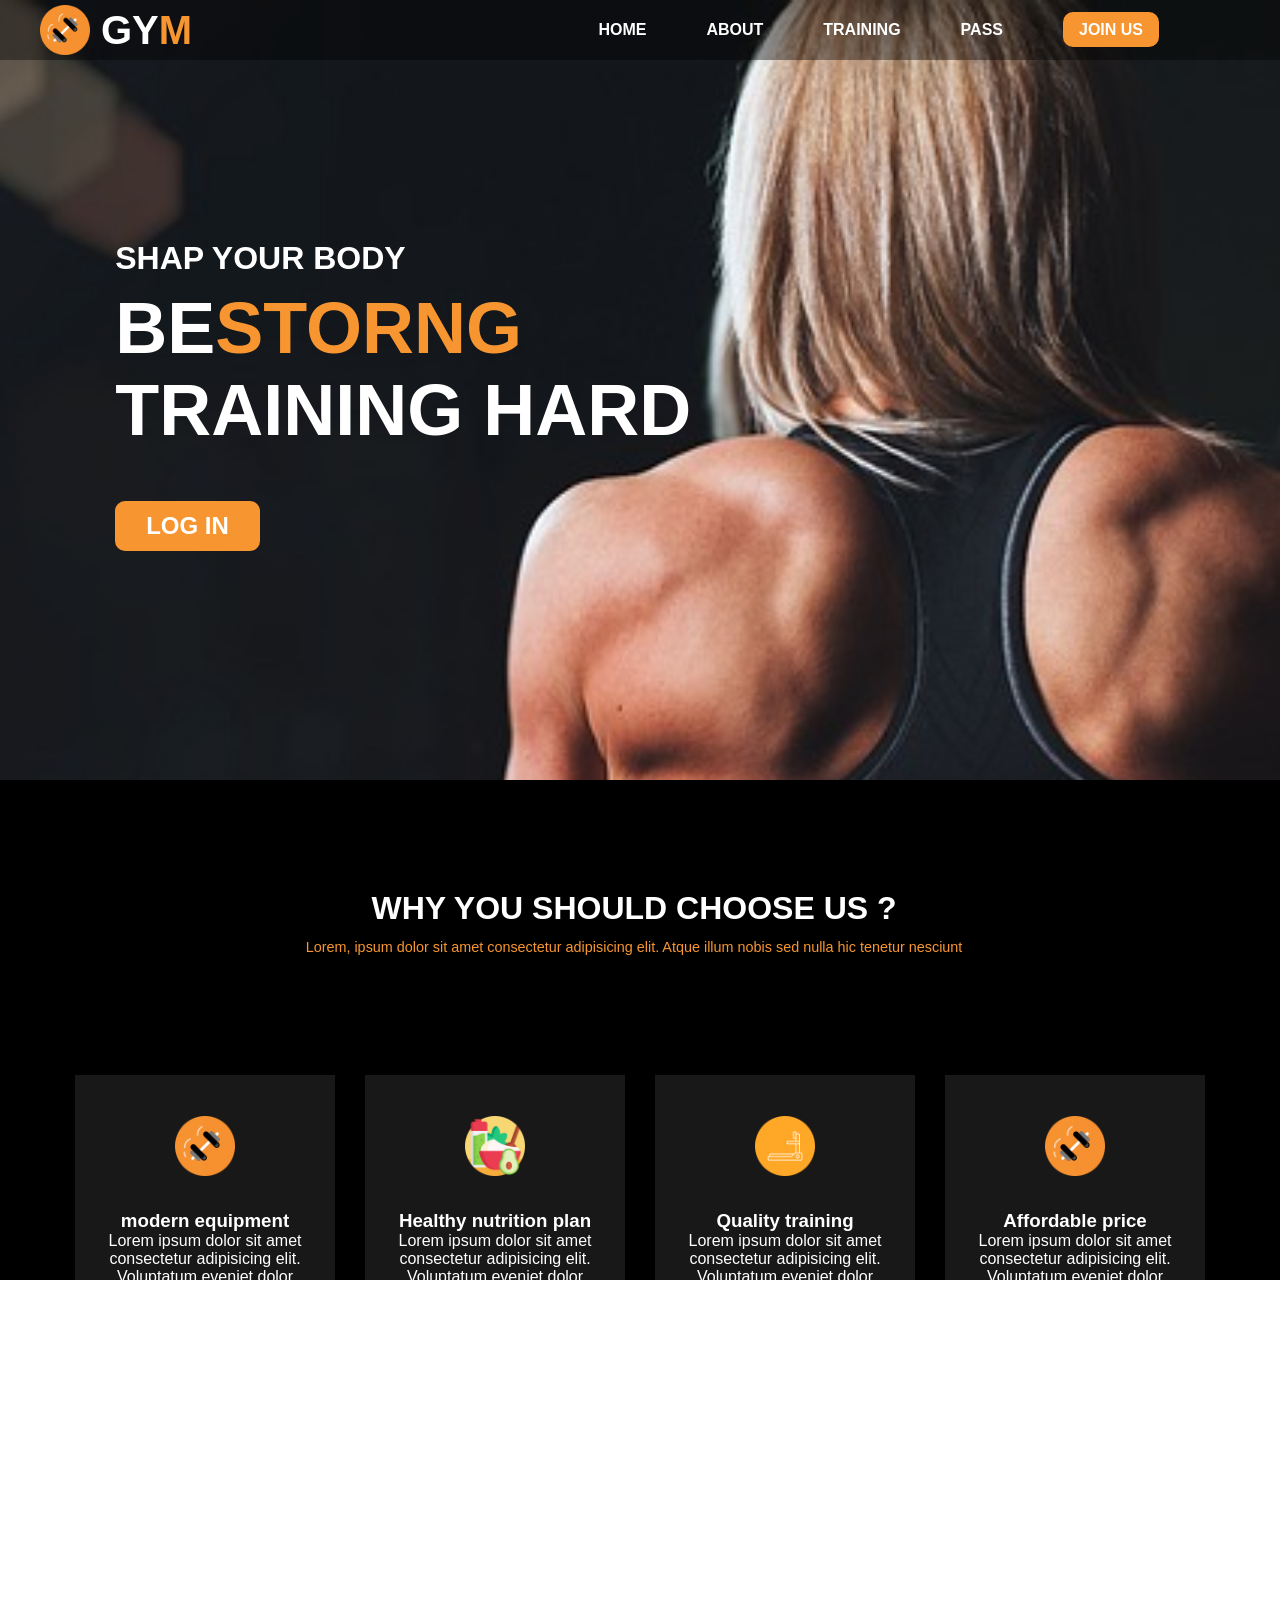
<file: Gym webpage/Gym webpage/index.html>
<!DOCTYPE html>
<html lang="en">
<head>
    <meta charset="UTF-8">
    <meta name="viewport" content="width=device-width, initial-scale=1.0">
    <title>Gym webpage</title>
    <link rel="stylesheet" href="css/style.css">
    <link rel="stylesheet" href="https://cdnjs.cloudflare.com/ajax/libs/font-awesome/6.5.2/css/all.min.css" integrity="sha512-SnH5WK+bZxgPHs44uWIX+LLJAJ9/2PkPKZ5QiAj6Ta86w+fsb2TkcmfRyVX3pBnMFcV7oQPJkl9QevSCWr3W6A==" crossorigin="anonymous" referrerpolicy="no-referrer" />
</head>
<body>
    <header>
        <nav>
            <div class="logo">
                <img src="css/image/logo.png" alt="">
                <h1>&nbsp;GY<span>M</span></h1>
            </div>
            <div class="nav-Items">
                <i class="fa-solid fa-bars" id="menu-icon" onclick="showmenu()"></i>
                
                <ul class="nav-list" onclick="hidemenu">
                    <li><a href="">HOME</a></li>
                    <li><a href="About.html">ABOUT</a></li>
                    <li><a href="training.html">TRAINING</a></li>
                    <li><a href="pass.html">PASS</a></li>
                    <li><a href="registration.html" class="Join-btn">JOIN US</a></li>
                </ul>
                </div>
            </div>
        </nav>
    </header>
    
   <!-- ....... hero section..... -->
<div class="hero">
    <div class="container">
        <div class="content_wrapper">
            <h3>SHAP YOUR BODY</h3>
            <h1>BE<span style="color: #f79631;">STORNG</span><br>TRAINING HARD</h1>

            <button class="Join-btn"><a href="login.html">LOG IN</a></button>
        </div>
    </div>
</div>

  <!-- ....... choose us section..... -->
  <div class="choose-us">
    <div class="container">
        <div class="heading">
            <h1>WHY YOU SHOULD CHOOSE US ?</h1>
            <p>Lorem, ipsum dolor sit amet consectetur adipisicing elit. Atque illum nobis sed nulla hic tenetur nesciunt </p>
        </div>
    </div>

     <div class="row">
        <div class="col">
            <img src="css/image/logo.png" alt="">
            <h3>modern equipment</h3>
            <p>Lorem ipsum dolor sit amet consectetur adipisicing elit. Voluptatum eveniet dolor quisquam voluptatem impedit </p>
        </div>

        <div class="col">
            <img src="css/image/healthy-food_1205049.png" alt="">
            <h3>Healthy nutrition plan</h3>
            <p>Lorem ipsum dolor sit amet consectetur adipisicing elit. Voluptatum eveniet dolor quisquam voluptatem impedit </p>
        </div>

        <div class="col">
            <img src="css/image/treadmill_10417415.png" alt="">
            <h3>Quality training</h3>
            <p>Lorem ipsum dolor sit amet consectetur adipisicing elit. Voluptatum eveniet dolor quisquam voluptatem impedit </p>
        </div>

        <div class="col">
            <img src="css/image/logo.png" alt="">
            <h3>Affordable price</h3>
            <p>Lorem ipsum dolor sit amet consectetur adipisicing elit. Voluptatum eveniet dolor quisquam voluptatem impedit </p>
        </div>
     </div>
  </div>
 <!-- ....... choose us section..... -->

 <div class="offer">
    <div class="container">
        <h1>A BIG OFFER FOR THIS TIME SUMMER</h1>
        <p>WHERE HEALTH, BEAUTY AND FITNESS MEET</p>
        <button  class="Join-btn">APPOINMENT</button>
    </div>
 </div>

 <!-- ....... services section..... -->

 <div class="services  choose-us">
    <div class="container">
        <div class="heading">
            <h1>WHAT WE CAN OFFER YOU ?<h1>
                <p>Lorem ipsum dolor sit amet consectetur</p>
        </div>
        <div class="row services-row">
            <div class="services-col">
                <img src="css/image/man-8545861_640.jpg" alt="">
                <h3>Dedicated Fitness</h3>
                <p>Lorem ipsum dolor sit amet consectetur adipisicing elit. Labore doloremque neque soluta repudiandae nemo magni quaerat? </p>
                <a href="">Read More</a>
            </div>
            <div class="services-col">
                <img src="css/image/body.jpg" alt="">
                <h3>Weight Lifting</h3>
                <p>Lorem ipsum dolor sit amet consectetur adipisicing elit. Labore doloremque neque soluta repudiandae nemo magni quaerat? </p>
                <a href="">Read More</a>
            </div>
            <div class="services-col">
                <img src="css/image/hero.jpg" alt="">
                <h3>Advanced Body Building</h3>
                <p>Lorem ipsum dolor sit amet consectetur adipisicing elit. Labore doloremque neque soluta repudiandae nemo magni quaerat? </p>
               <a href="">Read More</a>
            </div>
        </div>
    </div>
 </div>
 <!-- ....... contact info section..... -->
 <div class="contact-info">
    <div class="container">
        <div class="contact-row">
            <div class="contact-col">
                <i class="fa-solid fa-location-dot"></i>
                <p>delta two , greater noida</p>
            </div>
            <div class="contact-col">
                <i class="fa-solid fa-mobile-screen"></i>
                <p> +91 7060473249</p>
            </div>
            <div class="contact-col">
                <i class="fa-solid fa-envelope"></i>
                <p>24550cn175@glbctm.ac.in</p>
            </div>
        </div>
    </div>
 </div>

  <!-- ....... footer section..... -->

  <div class="footer">
    <div class="container">
        <div class="row">
            <div class="footer-links">
                <div>About</div>
                <ul>
                    <li><a href="">Lorem ipsum dolor sit amet consectetur adipisicing elit. Facilis magnam sit praesentium ad veniam eveniet ut vero, rerum optio culpa hic reiciendis </a></li>
                    <div class="social-links">
                        <a href=""><i class="fa-brands fa-instagram"></i></a>
                        <a href=""><i class="fa-brands fa-facebook"></i></a>
                        <a href=""><i class="fa-brands fa-linkedin"></i></a>
                        <a href=""><i class="fa-brands fa-twitter"></i></a>

                    </div>
                </ul>
            </div>
            <div class="footer-links">
                <div>USEFULL LINKS</div>
                <ul>
                   <li><a href="">Blog</a></li>
                   <li><a href="">Pricing</a></li>
                   <li><a href="">Services</a></li>
                   <li><a href="">Contact</a></li>

                   
                </ul>
            </div>
            <div class="footer-links">
                <div>OPEN HOURS</div>
                <ul>
                   <li><a href="">mon - tue 8AM-6PM</a></li>
                   <li><a href="">Wed - Fri 9AM-8PM</a></li>
                   <li><a href="">Saturday - 9AM-^PM</a></li>
                   <li><a href="">Sunday  - 11AM-8PM</a></li>
                </ul>
            </div>
        </div>
    </div>
    <hr>
        <div class="copyright">
            <p>copyright @ All Right Reserved | Made By lavish pratap singh </p>
        </div>
  </div>



    <script src="script.js"></script>
</body>
</html>
</file>
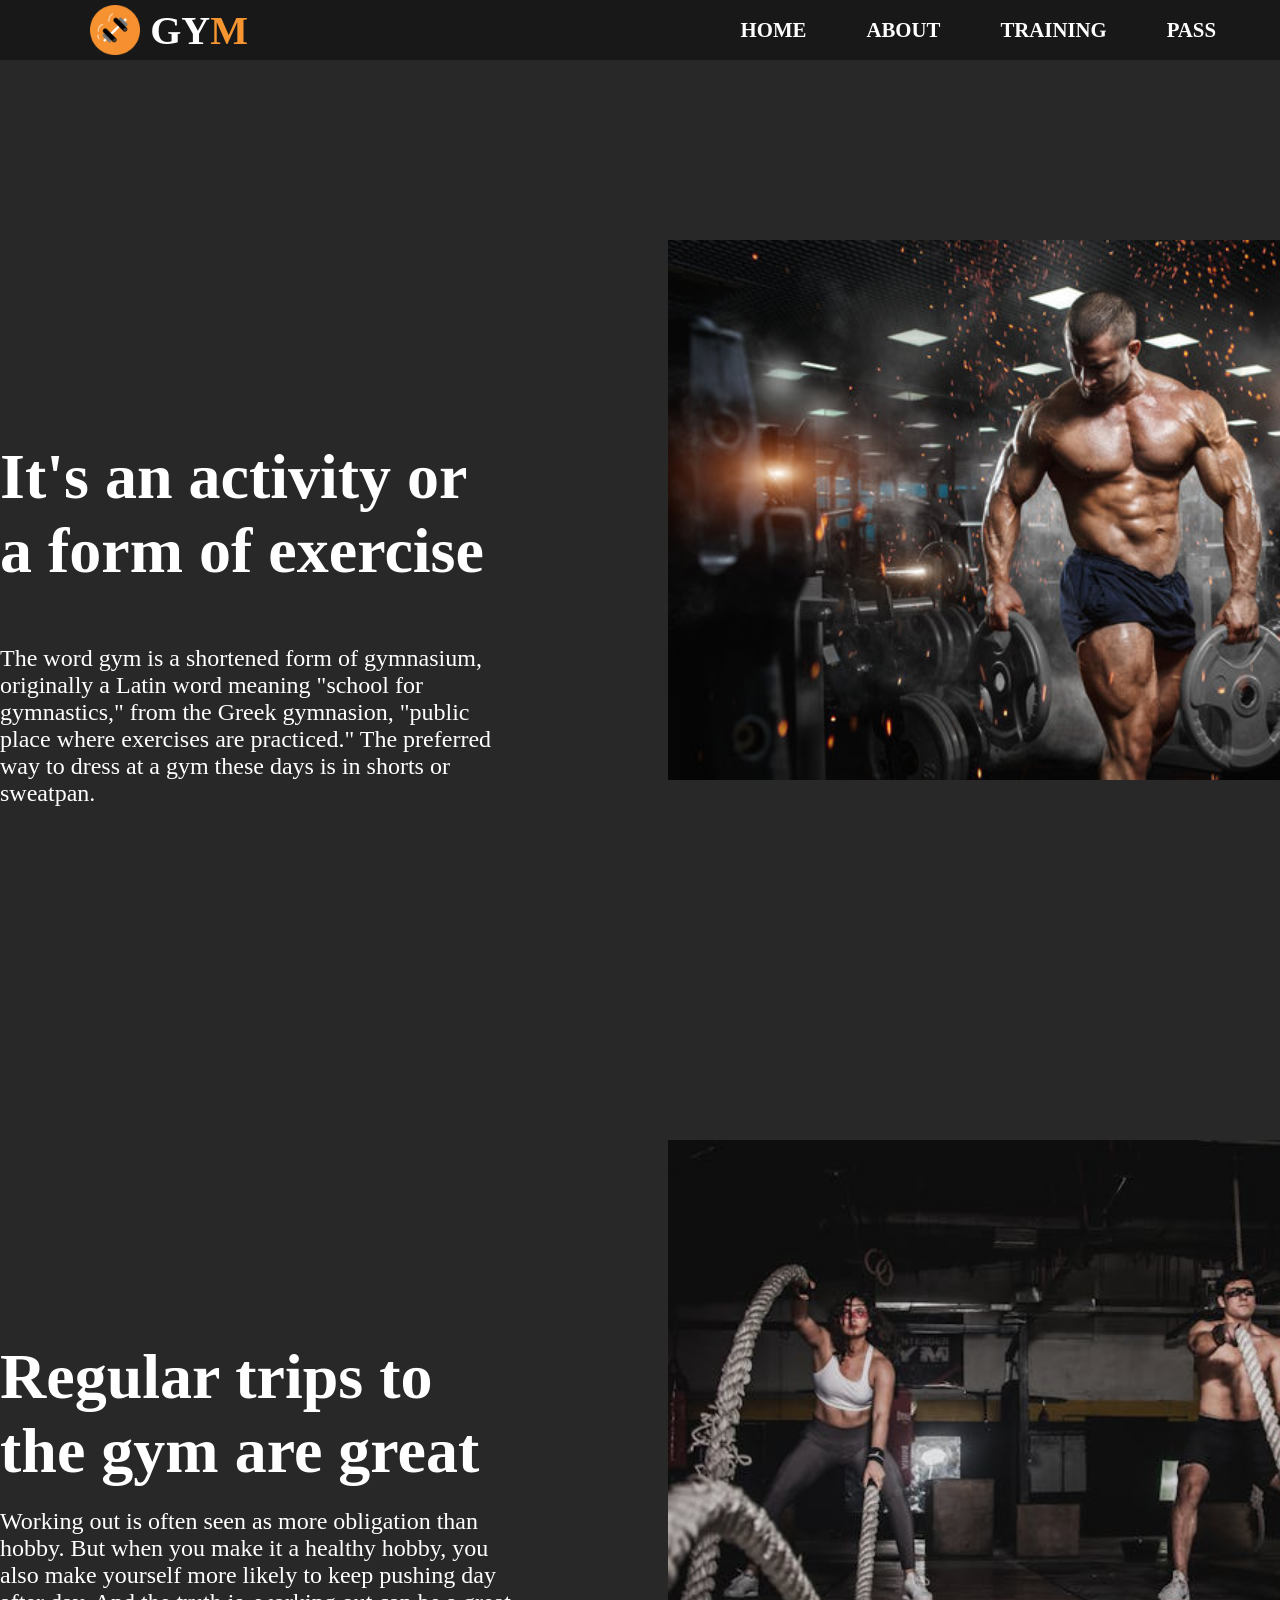
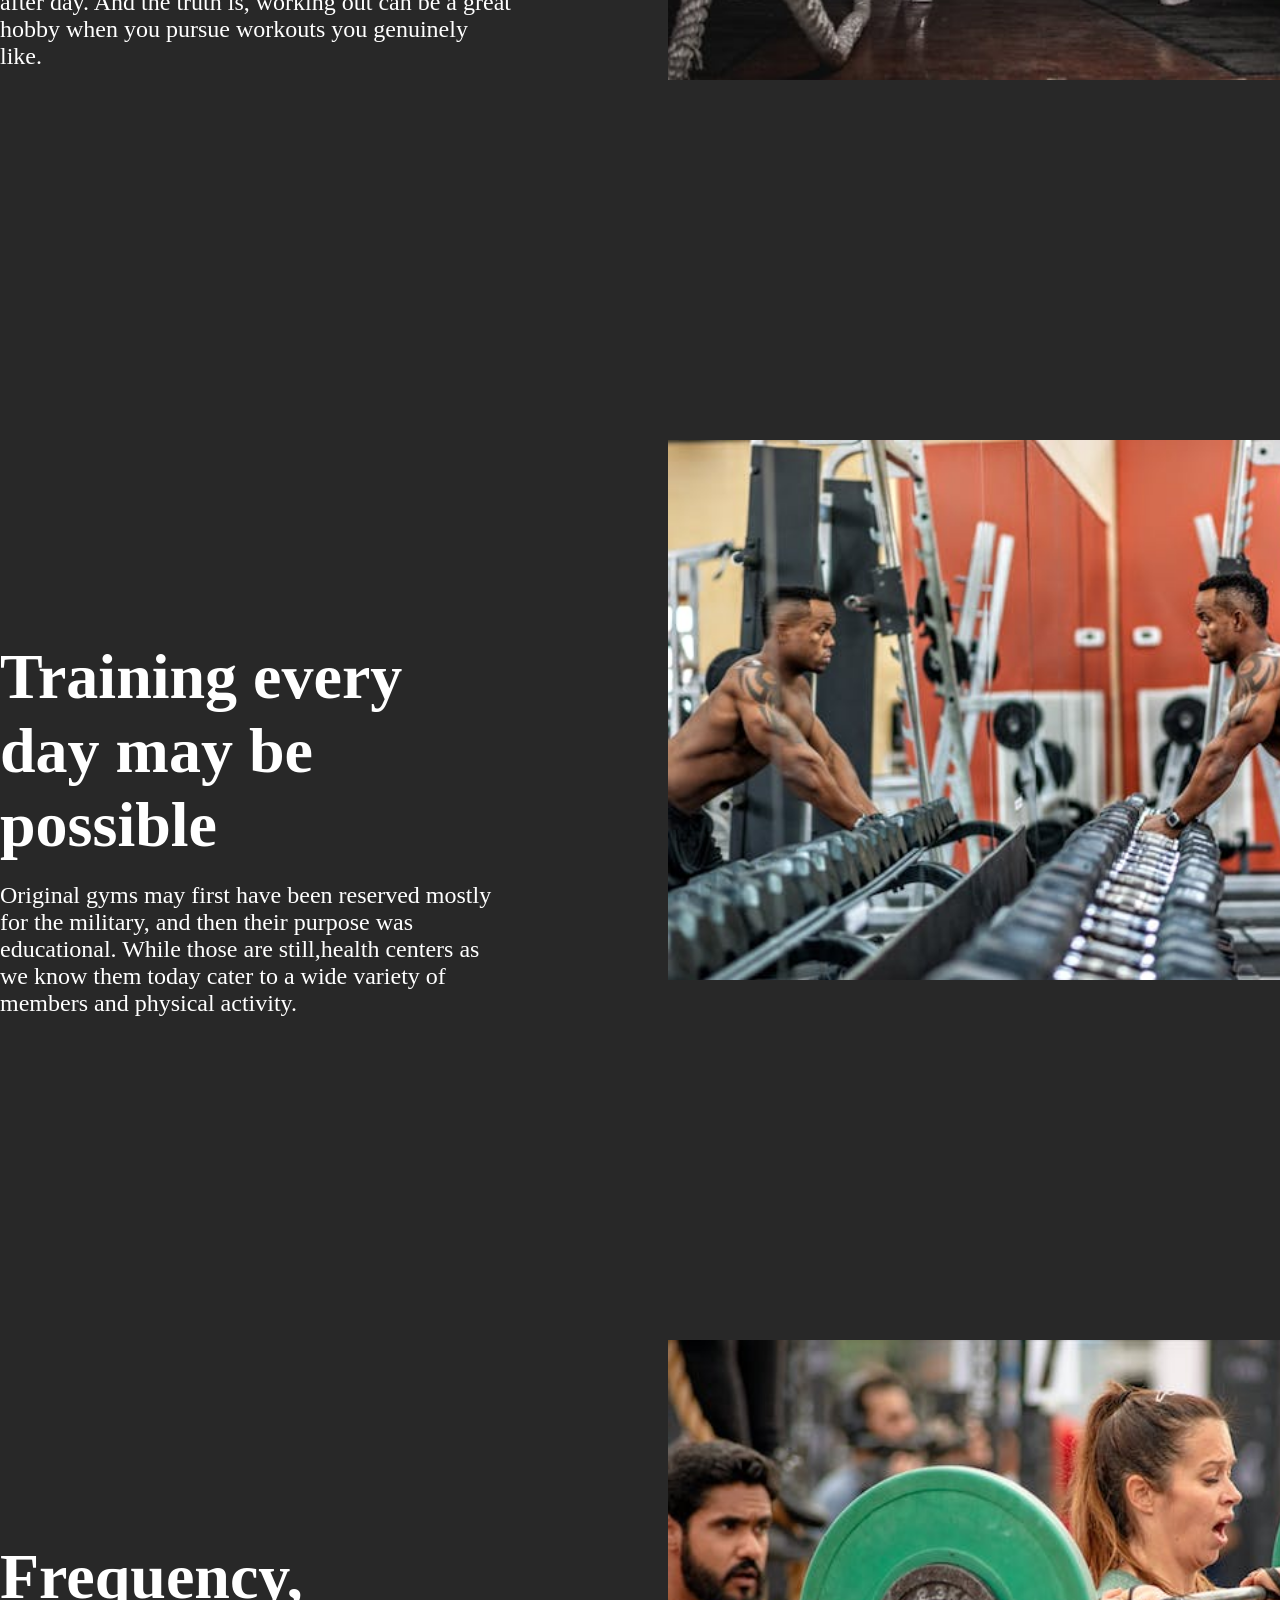
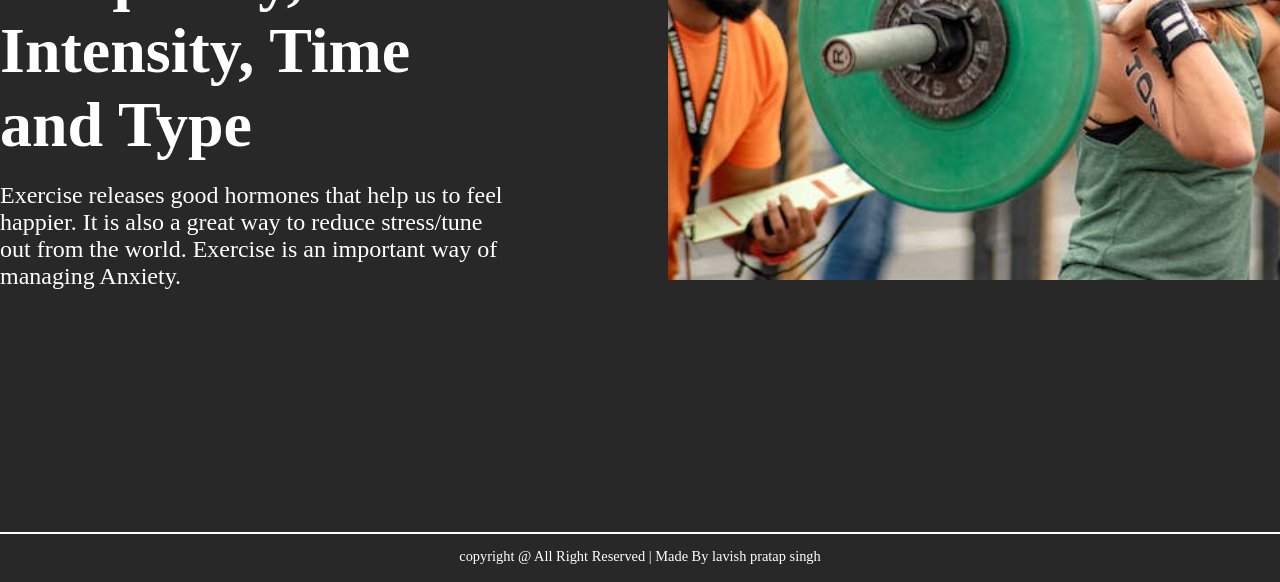
<file: Gym webpage/Gym webpage/About.html>
<!DOCTYPE html>
<html lang="en">
<head>
    <meta charset="UTF-8">
    <meta name="viewport" content="width=device-width, initial-scale=1.0">
    <title>About</title>
    <link rel="stylesheet" href="css/about.css">
    <link rel="stylesheet" href="https://cdnjs.cloudflare.com/ajax/libs/font-awesome/6.5.2/css/all.min.css" integrity="sha512-SnH5WK+bZxgPHs44uWIX+LLJAJ9/2PkPKZ5QiAj6Ta86w+fsb2TkcmfRyVX3pBnMFcV7oQPJkl9QevSCWr3W6A==" crossorigin="anonymous" referrerpolicy="no-referrer" />

    
</head>
    <body>
        <header>
            <nav>
                <div class="logo">
                    <img src="css/aboutpic/logo.png" alt="">
                    <h1>&nbsp;GY<span>M</span></h1>
                </div>
                <div class="nav-Items">
                    <i class="fa-solid fa-bars" id="menu-icon" onclick="showmenu()"></i>
                    
                    <ul class="nav-list" onclick="hidemenu">
                        <li><a href="index.html">HOME</a></li>
                        <li><a href="">ABOUT</a></li>
                        <li><a href="training.html">TRAINING</a></li>
                        <li><a href="pass.html">PASS</a></li>
                    </ul>
                    </div>
                </div>
            </nav>
        </header>  
        <div class="container">
            <div class="about-detail">
                <div class="heading">
                    <h1>It's an activity or a form of exercise</h1>
                    <br>
                    <p>The word gym is a shortened form of gymnasium, originally a Latin word meaning "school for gymnastics," from the Greek gymnasion, "public place where exercises are practiced." The preferred way to dress at a gym these days is in shorts or sweatpan.</p>
                </div>
                <div class="heading-img" style="background-image: url(css/aboutpic/about1.jpg);"></div>
            </div>
            <div class="about-detail">
                <div class="heading" id="about-heading2">
                    <h1>Regular trips to the gym are great</h1>
                    <p>Working out is often seen as more obligation than hobby. But when you make it a healthy hobby, you also make yourself more likely to keep pushing day after day. And the truth is, working out can be a great hobby when you pursue workouts you genuinely like.</p>
                </div>
                <div class="heading-img" id="about-img2" style="background-image: url(css/aboutpic/about\ 2.jpeg);"></div>
              
            </div>
            <div class="about-detail">
                <div class="heading">
                    <h1>Training every day may be possible</h1>
                    <p>Original gyms may first have been reserved mostly for the military, and then their purpose was educational. While those are still,health centers as we know them today cater to a wide variety of members and physical activity.</p>
                </div>
                <div class="heading-img" id="about-img3" style="background-image: url(css/aboutpic/about\ 3.jpeg);"></div>   
            </div>
            <div class="about-detail">
                <div class="heading" id="about-heading4">
                    <h1>Frequency, Intensity, Time and Type</h1>
                    <p>Exercise releases good hormones that help us to feel happier. It is also a great way to reduce stress/tune out from the world. Exercise is an important way of managing Anxiety.</p>
                </div> 
                <div class="heading-img" id="about-img4" style="background-image: url(css/aboutpic/about\ 4.jpeg);"></div>
            </div>
        </div>
        <br><br><br><br>
        <hr>
        <div class="copyright">
            <p>copyright @ All Right Reserved | Made By lavish pratap singh</p>
        </div>
    <script src="script.js"></script>
    </body>
</html>
</file>
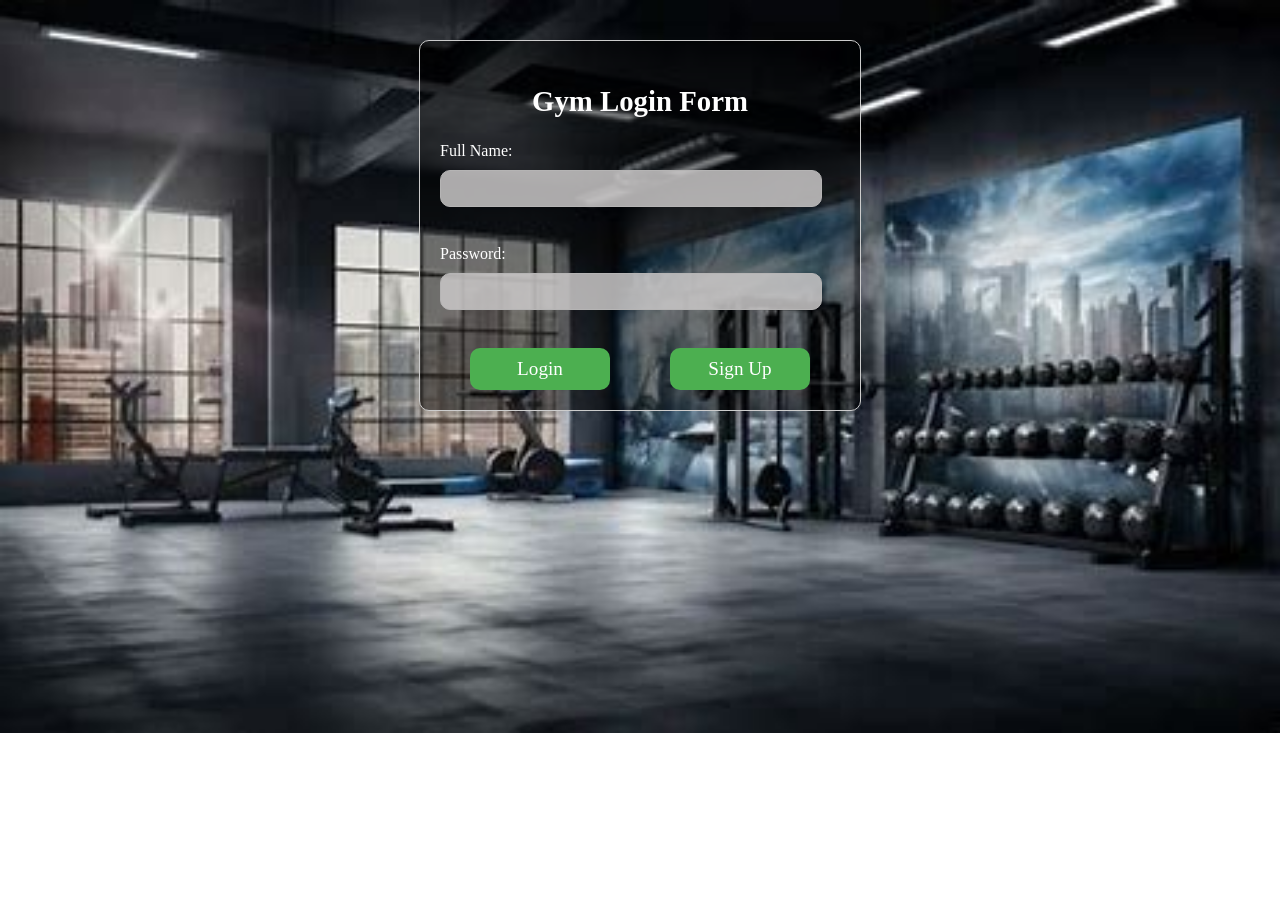
<file: Gym webpage/Gym webpage/login.html>
<!DOCTYPE html>
<html lang="en">
<head>
    <meta charset="UTF-8">
    <meta name="viewport" content="width=device-width, initial-scale=1.0">
    <title>Login Form</title>
    <link rel="stylesheet" href="css/registration.css">
    <script src="https://code.jquery.com/jquery-3.7.1.slim.min.js" integrity="sha256-kmHvs0B+OpCW5GVHUNjv9rOmY0IvSIRcf7zGUDTDQM8=" crossorigin="anonymous"></script>
    <script type="text/javascript">
      $(document).ready(function(){
        $('#btnLoggedUser').click(function(){
          debugger;
          var name = $('#logName').val();
          var password = $('#logPassword').val();    
          if(name=='' || password =='')
          {
            alert('Please enter username and password !');
            return false;
          }
          else{
           var loggedUser = JSON.parse(localStorage.getItem(name));
           if(loggedUser==null)
           {
            alert('Please enter valid user!');
            return false;
           }
           else{
            var userPass =loggedUser[0].userPass;
            if(password==userPass)
            {
              alert('Log in Successfully!');
              window.location.replace('index.html');
            }
            else{
              alert('Please enter valid password!');
              return false;
            }
           }
          }
        })
      })
    
    </script>
</head>
<body>
    <form class="registration-form">
        <h2>Gym Login Form</h2>
        <label for="name">Full Name:</label>
        <input type="text" id="logName" name="name"><br><br>
        <label for="password">Password:</label>
        <input type="password" id="logPassword" name="password"><br><br>
        
        <div class="btn">
          <div class="login" id="btnLoggedUser"  value="login">Login</div>
          <div class="submit"><a href="registration.html">Sign Up</a></div>
        </div>
      </form>
</body>
</html>
</file>
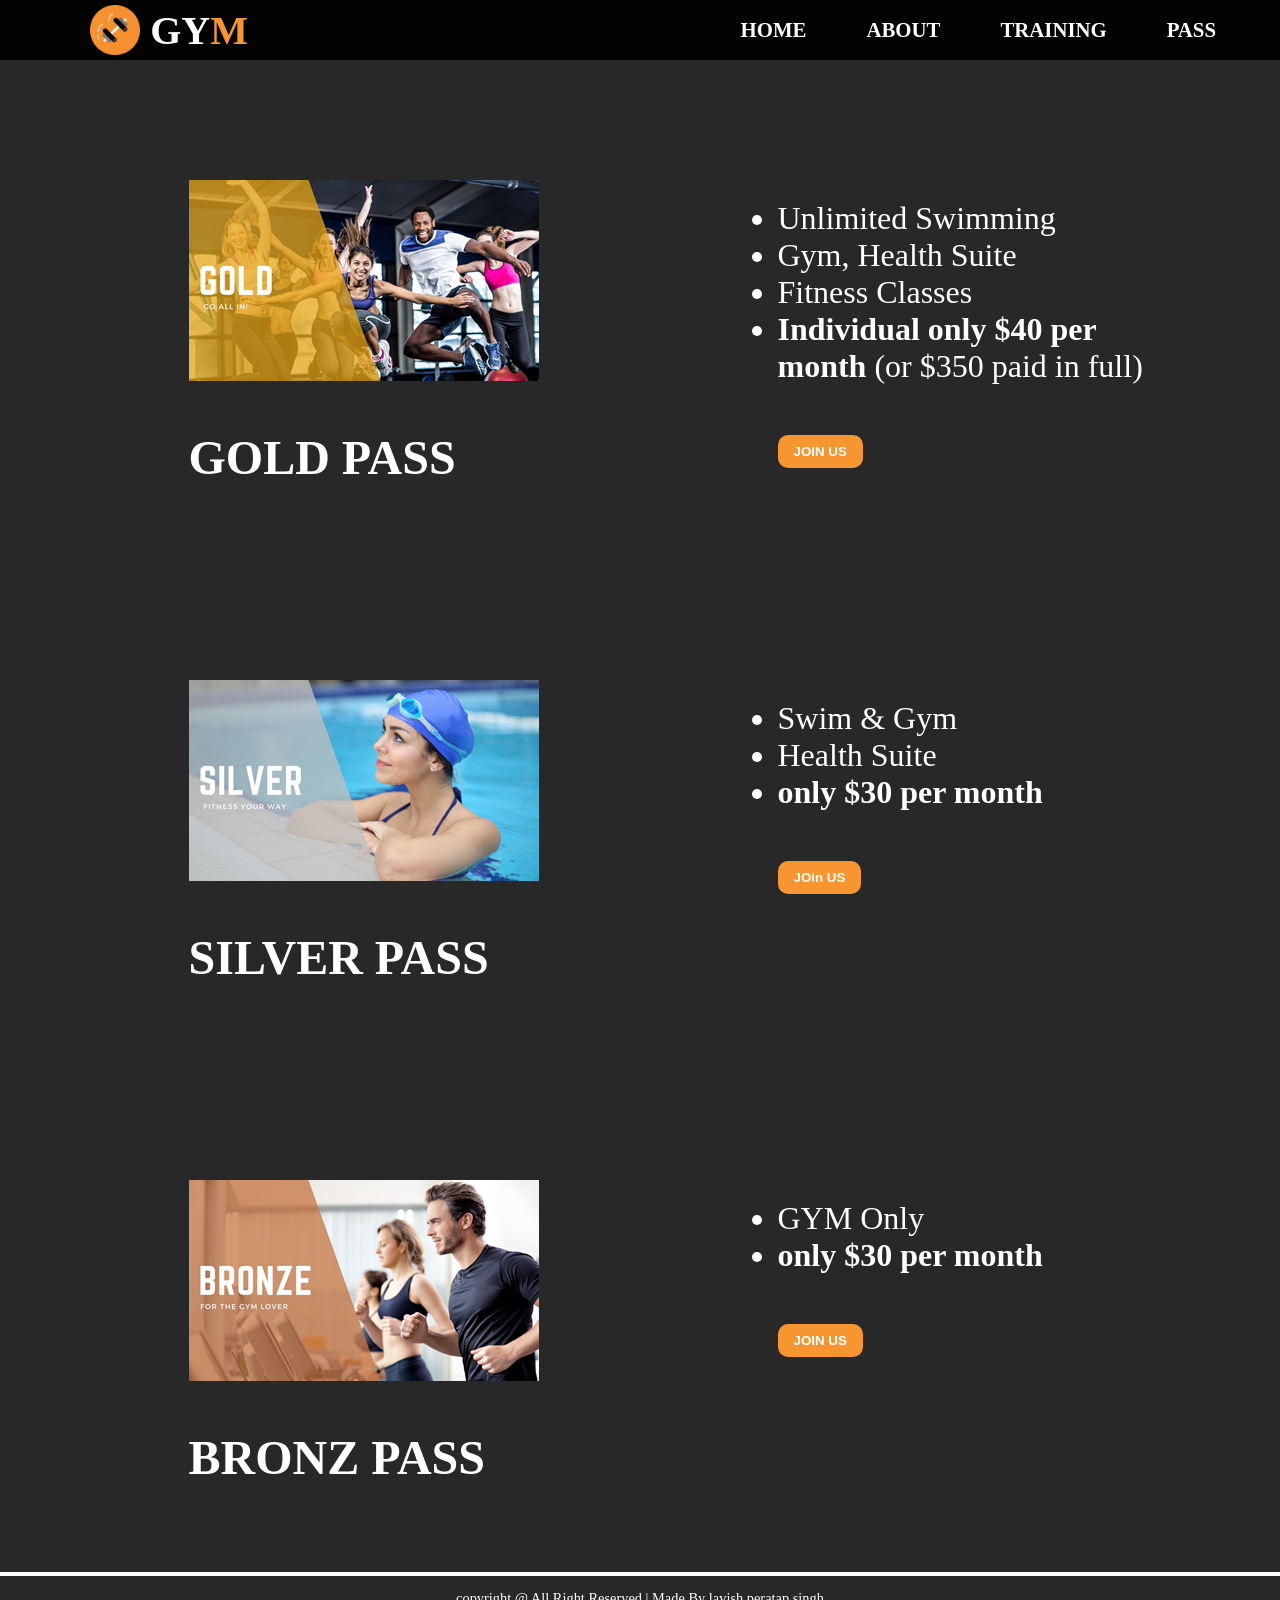
<file: Gym webpage/Gym webpage/pass.html>
<!DOCTYPE html>
<html lang="en">
<head>
    <meta charset="UTF-8">
    <meta name="viewport" content="width=device-width, initial-scale=1.0">
    <title>PASS</title>
    <link rel="stylesheet" href="css/pass.css">
    <link rel="stylesheet" href="https://cdnjs.cloudflare.com/ajax/libs/font-awesome/6.5.2/css/all.min.css" integrity="sha512-SnH5WK+bZxgPHs44uWIX+LLJAJ9/2PkPKZ5QiAj6Ta86w+fsb2TkcmfRyVX3pBnMFcV7oQPJkl9QevSCWr3W6A==" crossorigin="anonymous" referrerpolicy="no-referrer" />

</head>
    <body>
        <header>
            <nav>
                <div class="logo">
                    <img src="css/aboutpic/logo.png" alt="">
                    <h1>&nbsp;GY<span>M</span></h1>
                </div>
                <div class="nav-Items">
                    <i class="fa-solid fa-bars" id="menu-icon" onclick="showmenu()"></i>
                    
                    <ul class="nav-list" onclick="hidemenu">
                        <li><a href="index.html">HOME</a></li>
                        <li><a href="About.html">ABOUT</a></li>
                        <li><a href="training.html">TRAINING</a></li>
                        <li><a href="">PASS</a></li>
                    </ul>
                    </div>
                </div>
            </nav>
        </header>  
        <div class="container">
            <div class="about-detail">
                <div class="heading">
                    <div class="membership-img"  style="background-image: url(css/pass-img/gold\ member.png);"></div>
                    <h1>GOLD PASS</h1>
                </div>
                <div class="heading-text">
                    <ul>
                        <li>Unlimited Swimming</li>
                        <li>Gym, Health Suite</li>
                        <li>Fitness Classes</li>
                        <li><b>Individual only $40 per month</b> (or $350 paid in full)</li>
                        <button class="Join-btn">JOIN US</button>
                    </ul>
                </div>
            </div>
            <div class="about-detail">
                <div class="heading" id="about-heading2">
                    <div class="membership-img" style=" background-image: url(css/pass-img/silver\ member.png);"></div>
                    <h1>SILVER PASS</h1>
                </div>
                
                <div class="heading-text">
                    <ul>
                        <li>Swim & Gym</li>
                        <li>Health Suite</li>
                        <li><b>only $30 per month</b></li>
                        <button class="Join-btn">JOin US</button>
                    </ul>
                </div>
            </div>
            <div class="about-detail">
                <div class="heading" id="about-heading2">
                    <div class="membership-img" style=" background-image: url(css/pass-img/bronz\ member.png);"></div>
                    <h1>BRONZ PASS</h1>
                </div>
                
                <div class="heading-text">
                    <ul>                     
                        <li>GYM Only</li>
                        <li><b>only $30 per month</b></li>
                        <button class="Join-btn">JOIN US</button>
                    </ul>
                </div>   
            </div>
        </div>
        <br><br><br><br>
        <hr>
        <div class="copyright">
            <p>copyright @ All Right Reserved | Made By lavish peratap singh</p>
        </div>
    <script src="script.js"></script>
    </body>
</html>
</file>
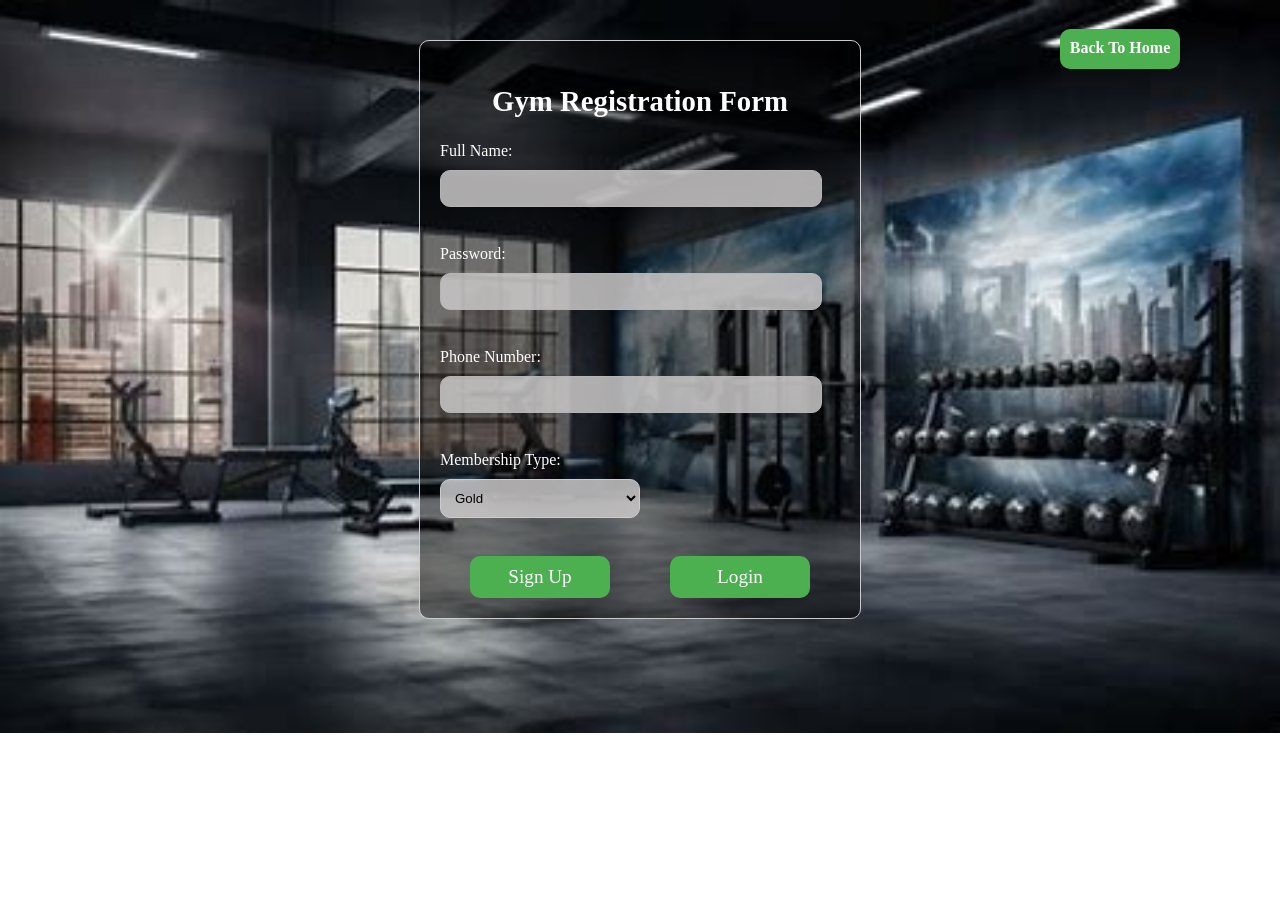
<file: Gym webpage/Gym webpage/registration.html>
<!DOCTYPE html>
<html lang="en">
<head>
    <meta charset="UTF-8">
    <meta name="viewport" content="width=device-width, initial-scale=1.0">
    <title>Registration Form</title>
    <link rel="stylesheet" href="css/registration.css">
<script src="https://code.jquery.com/jquery-3.7.1.slim.min.js" integrity="sha256-kmHvs0B+OpCW5GVHUNjv9rOmY0IvSIRcf7zGUDTDQM8=" crossorigin="anonymous"></script>

<script type="text/javascript">

  var arrUsersValue = '';
  $(document).ready(function(){
    $('#btnsubmit').click(function(){
      debugger;
      var name = $('#name').val();
      var password = $('#password').val();
      var phone = $('#phone').val();
      var membership = $('#membership').val();

      if(name==null || password ==null || phone ==null || membership ==null)
      {
        alert('Please enter required field!');
        return false;
      }
      else{
        arrUsersValue = new Array ();
        arrUsersValue.push({
          userName:name,
          userPass:password,
          userPhone:phone,
          userMem:membership
        })
        alert('Register successfully plz Login');
        localStorage.setItem(name, JSON.stringify(arrUsersValue));
      }
    })
  })

</script>
</head>
<body>
    <form class="registration-form">
        <h2>Gym Registration Form</h2>
        <label for="name">Full Name:</label>
        <input type="text" id="name" name="name"><br><br>
        <label for="password">Password:</label>
        <input type="password" id="password" name="password"><br><br>
        <label for="phone">Phone Number:</label>
        <input type="tel" id="phone" name="phone"><br><br>
        <label for="membership">Membership Type:</label>
        <select id="membership" name="membership">
          <option value="gold">Gold</option>
          <option value="silver">Silver</option>
          <option value="Bronz">Bronz</option>
        </select><br><br>
        <div class="btn">
          <div class="submit" id="btnsubmit" value="submit">Sign Up</div>
          <div class="login"><a href="login.html">Login</a></div>
        </div>

      </form>
      <div class="back-home"><a href="index.html">Back To Home</a></div>
    

    
</body>
</html>
</file>
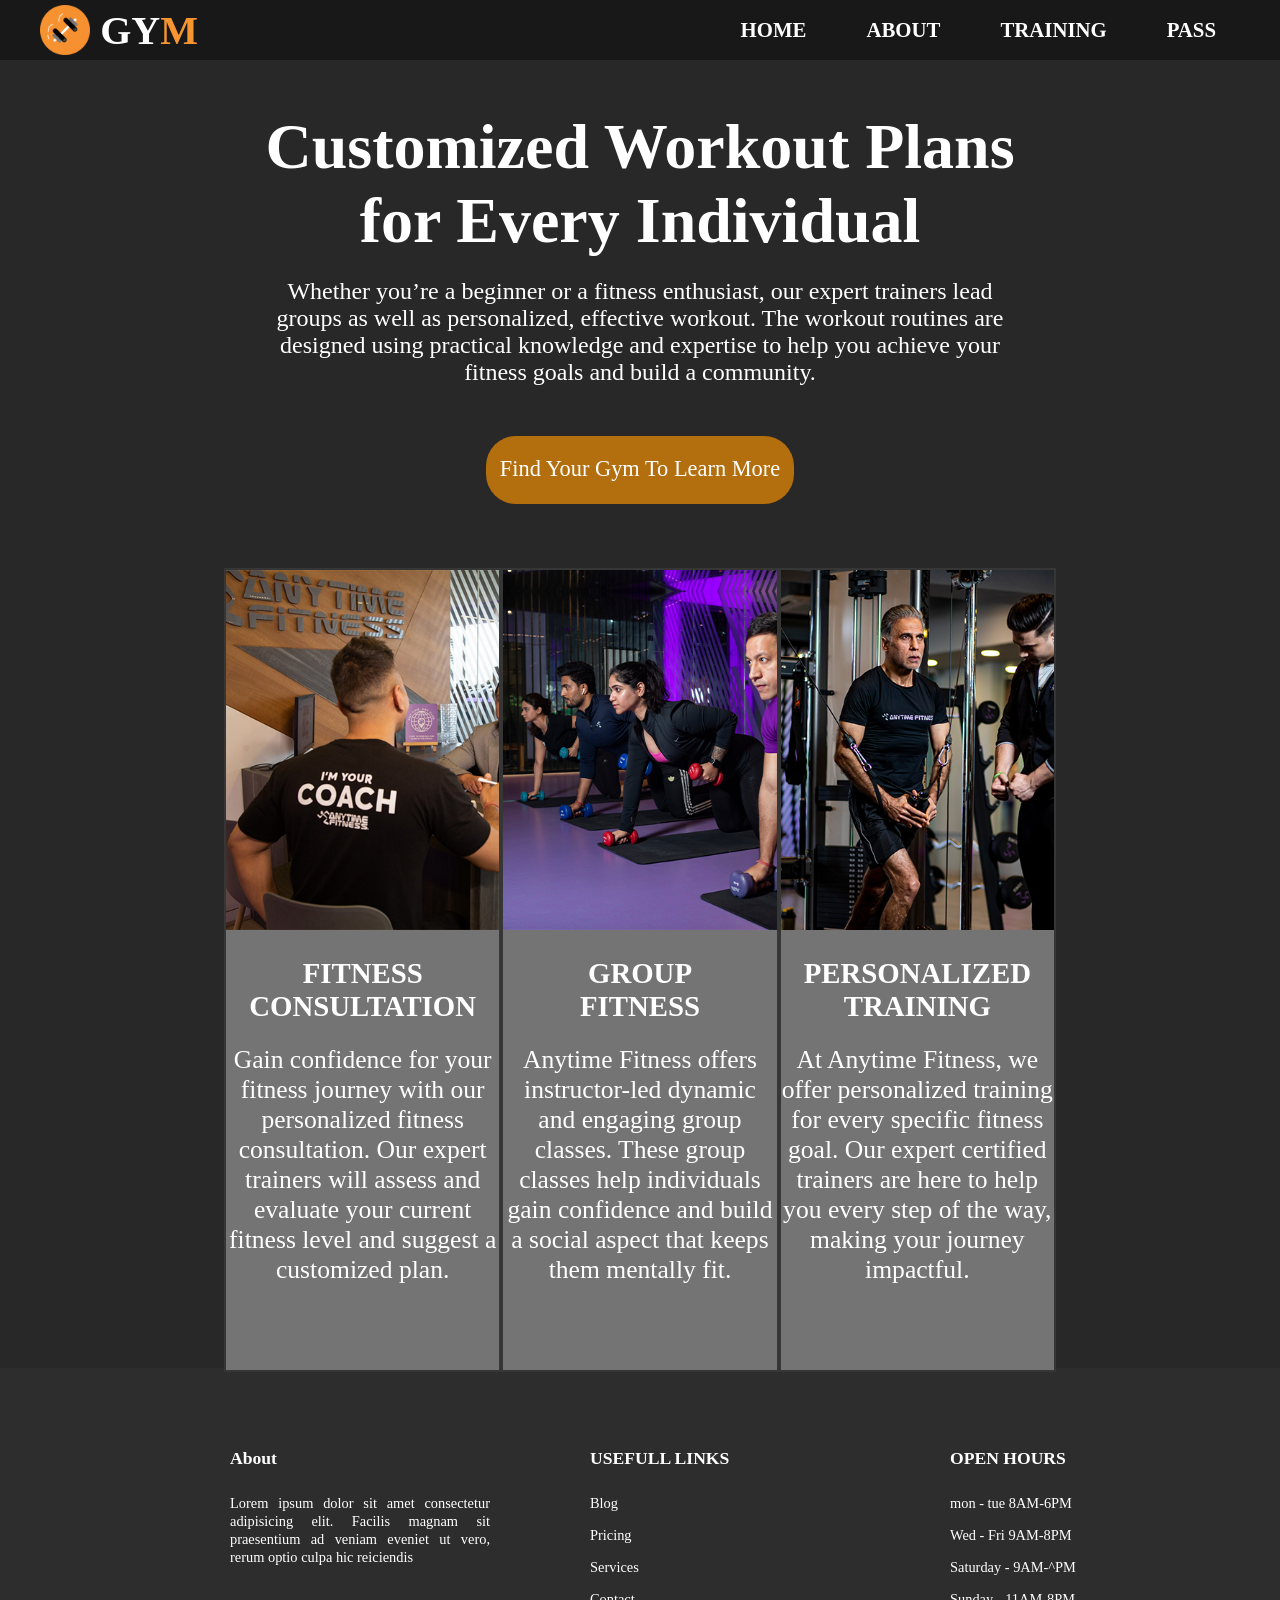
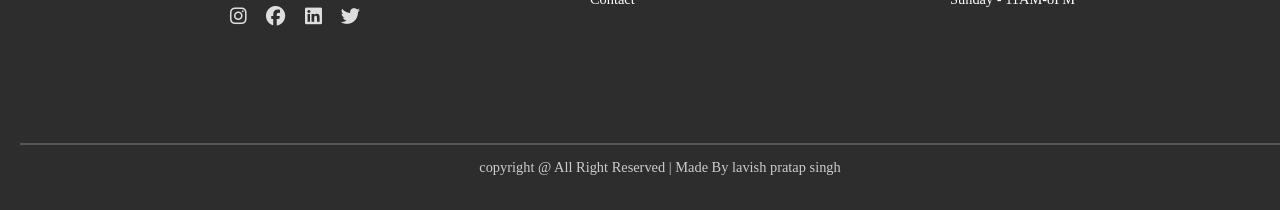
<file: Gym webpage/Gym webpage/training.html>
<!DOCTYPE html>
<html lang="en">
<head>
    <meta charset="UTF-8">
    <meta name="viewport" content="width=device-width, initial-scale=1.0">
    <title>Training</title>
    <link rel="stylesheet" href="css/training.css">
    <link rel="stylesheet" href="https://cdnjs.cloudflare.com/ajax/libs/font-awesome/6.5.2/css/all.min.css" integrity="sha512-SnH5WK+bZxgPHs44uWIX+LLJAJ9/2PkPKZ5QiAj6Ta86w+fsb2TkcmfRyVX3pBnMFcV7oQPJkl9QevSCWr3W6A==" crossorigin="anonymous" referrerpolicy="no-referrer" />

</head>
<body>
    <header>
        <nav>
            <div class="logo">
                <img src="css/training_img/logo.png" alt="">
                <h1>&nbsp;GY<span>M</span></h1>
            </div>
            <div class="nav-Items">
                <i class="fa-solid fa-bars" id="menu-icon" onclick="showmenu()"></i>
                
                <ul class="nav-list" onclick="hidemenu">
                    <li><a href="index.html">HOME</a></li>
                    <li><a href="About.html">ABOUT</a></li>
                    <li><a href="">TRAINING</a></li>
                    <li><a href="pass.html">PASS</a></li>
                </ul>
                </div>
            </div>
        </nav>
    </header>  

    <div class="container">
        <div class="container-heading">
            <h1>Customized Workout Plans for Every Individual</h1>
            <p>Whether you’re a beginner or a fitness enthusiast, our expert trainers lead groups as well as personalized, effective workout. The workout routines are designed using practical knowledge and expertise to help you achieve your fitness goals and build a community. 
            </p>
            <div class="find-gym">
                <div class="find-gym-button"><a>Find Your Gym To Learn More</a></div>
            </div>
        </div>
    </div>
    <div class="section">
        <div class="section-card">
            <div class="card">
                <div class="card-img"></div>
                <h1>FITNESS CONSULTATION</h1>
                <p>Gain confidence for your fitness journey with our personalized fitness consultation. Our expert trainers will assess and evaluate your current fitness level and suggest a customized plan.</p>
            </div>
            <div class="card">
                <div class="card-img" id="card-img2"></div>
                <h1>GROUP<br>FITNESS</h1>
                <p>
                    Anytime Fitness offers instructor-led dynamic and engaging group classes. These group classes help individuals gain confidence and build a social aspect that keeps them mentally fit. </p>
            </div>
            <div class="card">
                <div class="card-img" id="card-img3"></div>
                <h1>PERSONALIZED TRAINING</h1>
                <p>
                    At Anytime Fitness, we offer personalized training for every specific fitness goal. Our expert certified trainers are here to help you every step of the way, making your journey impactful.</p>
            </div>
        </div>
    </div>

    <!-- footer section  -->
    <div class="footer">
        <div class="container">
            <div class="row">
                <div class="footer-links">
                    <div>About</div>
                    <ul>
                        <li><a href="">Lorem ipsum dolor sit amet consectetur adipisicing elit. Facilis magnam sit praesentium ad veniam eveniet ut vero, rerum optio culpa hic reiciendis </a></li>
                        <div class="social-links">
                            <a href=""><i class="fa-brands fa-instagram"></i></a>
                            <a href=""><i class="fa-brands fa-facebook"></i></a>
                            <a href=""><i class="fa-brands fa-linkedin"></i></a>
                            <a href=""><i class="fa-brands fa-twitter"></i></a>
    
                        </div>
                    </ul>
                </div>
                <div class="footer-links">
                    <div>USEFULL LINKS</div>
                    <ul>
                       <li><a href="">Blog</a></li>
                       <li><a href="">Pricing</a></li>
                       <li><a href="">Services</a></li>
                       <li><a href="">Contact</a></li>  
                    </ul>
                </div>
                <div class="footer-links">
                    <div>OPEN HOURS</div>
                    <ul>
                       <li><a href="">mon - tue 8AM-6PM</a></li>
                       <li><a href="">Wed - Fri 9AM-8PM</a></li>
                       <li><a href="">Saturday - 9AM-^PM</a></li>
                       <li><a href="">Sunday  - 11AM-8PM</a></li>
                    </ul>
                </div>
            </div>
        </div>
        <hr>
            <div class="copyright">
                <p>copyright @ All Right Reserved | Made By lavish pratap singh</p>
            </div>
      </div>
    
      <script src="script.js"></script>
</body>
</html>
</file>
<file: Gym webpage/Gym webpage/css/style.css>
*{
    margin: 0;
    padding: 0;
    box-sizing: border-box;
}
body, html{
    width: 100vw;
    height: 100vw;
    background: url('image/hero.jpg');
    background-repeat: no-repeat;
    background-size: cover;
    background-position: center;
    font-family: Verdana, Geneva, Tahoma, sans-serif;
    color: #fff;
    overflow-x: hidden;
}
header{
    width: 100%;
    background: rgba(0,0,0,0.4);
    padding: 0 30px;

}

header nav .logo{
    width:50px;
    display: flex;
    align-items: center;
    justify-content: center;
    
}
header nav .logo img{
    width:100%;
}

header nav .logo h1{
    font-size: 40px;
}
header nav .logo h1 span{
    color: #f79631;
}    
header nav{
    display: flex;
    align-items: center;
    justify-content: space-between;
    width: 90%;
    margin: 0 auto;
    height: 60px;
}
.nav-list{
    list-style: none;
    display: inline-flex;

}
.nav-list li a{
    text-decoration: none;
    color: #fff;
    margin: 0 30px;
    font-weight: 700;
    font-size: 1rem;
}
.nav-list li a:hover{
    cursor: pointer;
    color: #f79631; 
}

.Join-btn{
    background: #f79631;
    padding: 8px 15px;
    border: 1px solid transparent;
    color: #fff;
    font-weight: 600;
    border-radius: 10px;
}
.Join-btn:hover{
    background: transparent;
    border: 1px solid #f79631;
     transition: 0.5s ease-in-out;
}
button a{
    text-decoration: none;
    color: white;
}

.hero{
    width: 100vw;
    height: 80vh;
    position: relative;
}
.hero .content_wrapper{
    position: absolute;
    top: 25%;
    left: 9%;
    width: 100%;

}
.hero .content_wrapper h3{
   font-size: 2rem;
   margin-bottom: 10px;
}
.hero .content_wrapper h1{
    font-size: 4.5rem;
    margin-bottom: 20px;
}
.hero .content_wrapper button{
    font-size: 1.5rem;
    margin-top: 30px;
    padding: 10px 30px;
}
.choose-us{
    width: 100vw;
    background-color: #000;
    padding: 50px 0;
}
.choose-us .container{
    width: 90%;
    padding: 60px 0;
    margin: 0 auto;
}
.choose-us .container .heading{
    width: 100vw;
    text-align: center;
    margin-left: -70px;
}
.choose-us .container .heading h1{
    font-size: 2rem;
    margin-bottom: 12px;
}
.choose-us .container .heading p{
    font-size: 0.9rem;
    margin-bottom: 20px;
    color: #f79631;
}

.choose-us .row{
    display: flex;
    justify-content: center;
    gap: 30px;
    text-align: center;
    margin-top: 40px;
    flex-wrap: wrap;
}
.choose-us .row .col{
    width: 260px;
    background: #181818;
    padding: 40px 25px;
    border: 1px solid transparent;

}
.choose-us .row .col img{
    width: 60px;
    margin-bottom: 30px;
    
}
.choose-us .row .col img h3{
    font-size: 1rem;
    margin-bottom: 20px;
}
.choose-us .row .col img p{
    font-size: 0.9rem;
    color: #ccc;
}
.choose-us .row .col:hover{
    cursor: pointer;
    border: 1px solid #f79631;

}

.offer{
    width: 100vw;
    background: url('image/offer.jpg');
    padding: 80px 0;
    background-position: center;
    background-size: cover;
    background-repeat: no-repeat;
}
.offer .container{
    width: 80vw;
    padding: 50px 0;
    margin: 0 auto;
    text-align: center;
}
.offer .container h1{
    font-size: 2.5rem;
    margin-bottom: 20px;
}

.offer .container p{
    font-size: 1rem;
    margin-bottom: 20px;
}
.services{
    background-color: #181818;
}
.services .services-col{
    width: 300px;
}
.services .services-col img{
    width: 100%;
    margin-bottom: 30px;

}
.services .services-row{
    text-align: left;
    gap: 40px;
}
.services .services-row .services-col p{
    font-size: 0.9rem;
    margin: 20px 0;
    color: #ccc;
    margin-bottom: 40px;
}
.services .services-row .services-col a{
   text-decoration: none;
   font-size: 1rem;
    color: #fff;
    border: 1px solid #f79631;
    padding: 6px 20px;
}
.contact-info{
    width: 100vw;
    padding: 30px 0;
    background: #0a0a0a;
}
.contact-info .container{
    width: 80vw;
    margin: 0 auto;
    padding: 30px 0;
}
.contact-row{
    display: flex;
    align-items: center;
    justify-content: space-between;
    gap: 40px;
    flex-wrap: wrap;
}
.contact-row .contact-col{
    display: flex;
    gap: 12px;
    align-items: center;
    justify-content: center;
}
.contact-row .contact-col p{
   color: #ccc;
}
.contact-row .contact-col i{
    color: #fff;
    font-size: 1.5rem;
    background-color: #f79631;
    border-radius: 50%;
    padding: 12px;
 }

 .footer{
    width: 100vw;
    background: #1a1919;
    padding: 20px;

 }
 .footer .container{
    width: 90vw;
    padding: 60px;
    margin: 0 auto;
 }
 .footer .container .row{
    display: flex;
    align-items: center;
    justify-content: space-between;
    gap: 30px;
    flex-wrap: wrap;
 }
 .footer .container .row .footer-links{
    width: 260px;
    margin: 0 20px;
    margin-bottom: 30px;
 }
 .footer .container .row .footer-links div{
   margin-bottom: 25px;
   font-size: 1.1rem;
   font-weight: 600;
 }
 .footer .container .row .footer-links li{
    list-style: none;
    margin: 14px 0;
}
.footer .container .row .footer-links li a{
   text-decoration: none;
   color: #ccc;
   font-size: 0.9rem;
}
.footer .container .row .footer-links li a:hover{   
    color: #eeb12d;
 }

 .footer .container .row .footer-links .social-links{   
    margin-top: 40px;
 }
 .footer .container .row .footer-links .social-links a{   
   text-decoration: none;
   color: #dfdede;
   margin-right: 15px;
   font-size: 1.2rem;
}

.copyright{
    padding: 14px 0;
    text-align: center;
}
.copyright p{
    color: #ccc;
    font-size: 0.9rem;
}
hr{
    border: 1px solid #575656;
}
   
#menu-icon{
    font-size: 1.6rem;
    display: none;
    cursor: pointer;
}

@media screen and (max-width:940px) {
    .nav-list li a{
        margin: 0 12px;
        font-size: 0.8rem;
    }
}
@media screen and (max-width:715px) {
    #menu-icon{
        display: block;
    }
    .nav-list{
        /* display: none; */
        position: absolute;
        top: 60px;
        background: #f79631;
        right: 0;
        width: 200px;
        display: flex;
        flex-direction: column;
        padding: 20px 0;
        gap: 10px;
        text-align: center;
        z-index: 1;
    }

    .nav-list li{
        margin: 12px;
    }

    .nav-list{
        display: none;
    
    }
    header{
        padding: 0 40px;
    }
    header nav .logo{
        width: 30px;
    }
    header nav .logo h1{
        font-size: 1.5rem;
    }

    .hero .content_wrapper{
        width: 80%;
    }
    .hero .content_wrapper h1{
       font-size: 2.2rem;
    }
    .hero .content_wrapper h3{
       font-size: 1.2rem;
    }
}
</file>
<file: Gym webpage/Gym webpage/css/about.css>
*{
    margin: 0;
    padding: 0;
}
body{
    background-color: #282828;
    overflow-x: hidden;
}
header{
    width: 100%;
    background: rgba(0,0,0,0.4);
    padding: 0 30px;
    /* position: fixed; */

}

header nav .logo{
    width:50px;
    display: flex;
    align-items: center;
    justify-content: center;
    margin-left: 50px;
    
}
header nav .logo img{
    width:100%;
}

header nav .logo h1{
    color: white;
    font-size: 40px;
}
header nav .logo h1 span{
    color: #f79631;
}    
header nav{
    display: flex;
    align-items: center;
    justify-content: space-between;
    width: 90%;
    margin: 0 auto;
    height: 60px;
}
.nav-list{
    list-style: none;
    display: inline-flex;

}
.nav-list li a{
    text-decoration: none;
    color: #fff;
    margin: 0 30px;
    font-weight: 700;
    font-size: 1.3rem;
}
.nav-list li a:hover{
    cursor: pointer;
    color: #f79631; 
}

.container{
    width: 100%; 
}

.about-detail{
    width: 100vw;
    height: 100vh;
    display: flex;
    justify-content: space-between;
    align-items: center;
    color: white;

}
.heading{
    width: 40%;
    height: 140px;
    font-size: 2rem;
    /* margin-left: 50px; */
    /* margin-bottom: 60px; */

}

.heading-img{
    height: 60%;
    width: 40%;
    background-repeat: no-repeat;
    background-size: cover;
    flex-wrap: wrap;
    padding-right: 100px;
    /* margin-top: 100px; */
    /* margin-right: 80px; */
}
.heading p{
    font-size: 1.5rem;
    padding-top: 20px;
    /* margin-top: 20px; */

}
.copyright{
    height: 20px;
    padding: 14px 0;
    text-align: center;
    
}
.copyright p{
    color: #ffffff;
    font-size: 0.9rem;
    
}
hr{
    border: 1px solid rgb(255, 254, 254);
}

#menu-icon{
    font-size: 1.6rem;
    display: none;
    cursor: pointer;
    color: white;
    margin-right: 20px;
}
@media screen and (max-width:850px) {
    .nav-list li a{
        margin: 0 12px;
        font-size: 0.8rem;
    }
}
@media screen and (max-width:850px) {
    #menu-icon{
        display: block;
    }
    .nav-list{
        /* display: none; */
        position: absolute;
        top: 60px;
        background: #f79631;
        right: 0;
        width: 200px;
        display: flex;
        flex-direction: column;
        padding: 20px 0;
        gap: 10px;
        text-align: center;
        z-index: 1;
    }
    .nav-list li{
        margin: 12px;
    }
    .nav-list{
        display: none;
    
    }
}

/* -----this is try to responsive--------- */

@media screen and( max-width:1150px) {

    .about-detail{
        height:950px;
    }    
    .heading{
         width: 30%;
         height: 50px; 
        font-size: 1.7rem;  
    }
    .heading p{
        font-size: 1.1rem;
        margin-bottom: 20%;
    }
    .heading-img{
        /* margin-top: 0px; */
        margin-right: 40px;
    }
}

@media screen and (max-width: 850px) {

    .about-detail{
        overflow-y: hidden;
        flex-direction: column;
        height:850px;
        justify-content: space-between; 
    }    
    .heading{
        width: 80%;
        height: 90%;
        font-size: 1.6rem;
        margin-top: 20px; 
    }
    .heading-img{
        width: 80%; 
         height: 90%;
        margin: 0; 
        margin-left: 15%; 
    }
    .heading p{
        font-size: 1.6rem;
    }
}
</file>
<file: Gym webpage/Gym webpage/css/registration.css>
body{
  padding: 0;
  margin: 0;
  background-image: url(image/reg-img.jfif);
  background-repeat: no-repeat;
  background-size: cover;
  
}
.registration-form {
    max-width: 400px;
    margin: 40px auto;
    background:rgba(0, 0, 0, 0.5);
    padding: 20px;
    border: 1px solid #ccc;
    box-shadow: 0 0 10px rgba(0, 0, 0, 0.1);
    border-radius: 10px;
    color: white;
  }
  .registration-form h2{
    text-align: center;
    font-size: 1.8rem;
  }
  
  label {
    display: block;
    margin-bottom: 10px;
  }
  input {
    width: 90%;
    padding: 10px;
    margin-bottom: 20px;
    background-color: rgba(203, 201, 201, 0.845);
    border: 1px solid #b5b4b4;
    border-radius: 10px;
  }
  
  select {
    width: 50%;
    padding: 10px;
    margin-bottom: 20px;
    background-color: rgba(203, 201, 201, 0.845);
    border: 1px solid #ccc;
    border-radius: 10px;
  }
  .btn{
    display: flex;
    justify-content: space-around;
  }
  .btn div a{
    color: #fff;
    text-decoration: none;
  }
  .login,.submit{
    width: 25%;
    background: #4CAF50;
    color: #fff;
    padding: 10px 20px;
    border: none;
    cursor: pointer;
    text-align: center;
    font-size: larger;
    border-radius: 10px;
  }
  
  .submit:hover {
    background: #3e8e41;
  }
  .login:hover {
    background: #3e8e41;
  }

.back-home{
    height: 30px;
    width: 120px;
    background-color: #4CAF50;
    float: right;
    margin-top: -630px;
    margin-right: 100px;
    padding-top: 10px;
    border: none;
    border-radius: 10px;
    text-align: center;

  }
  .back-home a{
    color: white;
    text-decoration: none;
    cursor: pointer;
    font-weight: 600;
  }
</file>
<file: Gym webpage/Gym webpage/css/pass.css>
*{
    margin: 0;
    padding: 0;
}
body{
    background-color: #282828;
    overflow-x: hidden;
}
header{
    width: 100%;
    background: rgba(0, 0, 0, 0.918);
    padding: 0 30px;
    position: fixed;

}
header nav .logo{
    width:50px;
    display: flex;
    align-items: center;
    justify-content: center;
    margin-left: 50px;
    
}
header nav .logo img{
    width:100%;
}

header nav .logo h1{
    color: white;
    font-size: 40px;
}
header nav .logo h1 span{
    color: #f79631;
}    
header nav{
    display: flex;
    align-items: center;
    justify-content: space-between;
    width: 90%;
    margin: 0 auto;
    height: 60px;
}
.nav-list{
    list-style: none;
    display: inline-flex;

}
.nav-list li a{
    text-decoration: none;
    color: #fff;
    margin: 0 30px;
    font-weight: 700;
    font-size: 1.3rem;
}
.nav-list li a:hover{
    cursor: pointer;
    color: #f79631; 
}

.Join-btn{
    background: #f79631;
    padding: 8px 15px;
    border: 1px solid transparent;
    color: #fff;
    font-weight: 600;
    border-radius: 10px;
}

.Join-btn:hover{
    background: transparent;
    border: 1px solid #f79631;
     transition: 0.5s ease-in-out;
}
button{
    margin-top: 50px;
}
.container{
    width: 100%; 
}
.about-detail{
    width: 100%;
    height: 500px;
    display: flex;
    justify-content: space-around;
    align-items: center;
    color: white;
}
.heading{
    width: 40%;
    height: 140px;
    font-size: 1.5rem;
    margin-left: 150px;

}
.heading-text{
    height: 400px;
    width: 30%;
    margin-top: 300px;
    margin-right: 80px;
    font-size: xx-large;
}
.membership-img{
    height: 250px;
    width: 350px;
    background-repeat: no-repeat;
}


.copyright{
    height: 20px;
    padding: 14px 0;
    text-align: center;
}
.copyright p{
    color: #ffffff;
    font-size: 0.9rem;
}
hr{
    border: 2px solid rgb(255, 254, 254);
}

#menu-icon{
    font-size: 1.6rem;
    display: none;
    cursor: pointer;
    color: #fff;
    margin-right: 20px;
}

@media screen and (max-width:800px) {
    .nav-list li a{
        margin: 0 12px;
        font-size: 0.8rem;
    }
}
@media screen and (max-width:800px) {
    #menu-icon{
        display: block;
    }
    .nav-list{
        /* display: none; */
        position: absolute;
        top: 60px;
        background: #f79631;
        right: 0;
        width: 200px;
        display: flex;
        flex-direction: column;
        padding: 20px 0;
        gap: 10px;
        text-align: center;
        z-index: 1;
    }

    .nav-list li{
        margin: 12px;
    }

    .nav-list{
        display: none;
    
    }

}
</file>
<file: Gym webpage/Gym webpage/css/training.css>
*{
    margin: 0%;
    padding: 0%;
}
body{
    overflow-x: hidden;
    background-color: #282828;
}
header{
    width: 100%;
    background: rgba(0, 0, 0, 0.4);
    padding: 0 30px;
}

header nav .logo{
    width:50px;
    display: flex;
    align-items: center;
    justify-content: center;
    
}
header nav .logo img{
    width:100%;
}

header nav .logo h1{
    font-size: 40px;
    color: white;
}
header nav .logo h1 span{
    color: #f79631;
}    
header nav{
    display: flex;
    align-items: center;
    justify-content: space-between;
    width: 90%;
    margin: 0 auto;
    height: 60px;
}
.nav-list{
    list-style: none;
    display: inline-flex;

}
.nav-list li a{
    text-decoration: none;
    color: #fff;
    margin: 0 30px;
    font-weight: 700;
    font-size: 1.3rem;
}
.nav-list li a:hover{
    cursor: pointer;
    color: #f79631; 
}

.Join-btn{
    background: #f79631;
    padding: 8px 15px;
    border: 1px solid transparent;
    color: #fff;
    font-weight: 600;
    border-radius: 10px;
}
.Join-btn:hover{
    background: transparent;
    border: 1px solid #f79631;
     transition: 0.5s ease-in-out;
}

.container{
    display: flex;
    justify-content: center;
    text-align: center;
}
.container-heading{
    width: 60%;
    font-size: 2rem;
    color: white;
    margin-top: 50px;
}
.container-heading p{
    margin-top: 20px;
    font-size: 1.5rem;
}

.find-gym{
    width: 100%;
    margin-top: 50px;
    display: flex;
    justify-content: center;
}
.find-gym-button{
    width: 40%;
    height: 48px;
    padding-top: 20px;
    background-color: rgb(179, 110, 13);
    color: white;
    border-radius: 30px;
    font-size: 1.4rem;
    transition: all;
    transition-duration: 0.5s;
}
.find-gym-button:hover{
    width: 40%;
    height: 45px;
    font-size:1.5rem ;
    cursor: pointer;
    
}
.section{
    display: flex;
    justify-content: center;
    text-align: center;
}
.section-card{
    width: 65%;
    height: 800px;
    display: flex;
    justify-content: space-evenly;
    margin-top: 5%;
}
.card{
    width: 50%;
    height: 800px;
    background-color: rgb(117, 116, 116);
    color: white;
    font-size: 1.2rem;
    border: 2px solid #373636;
}
.card-img{
    width: 100%;
    height: 45%;
    background-image: url(training_img/training1.jpg);
    background-size: cover;
}
.card h1{
    margin-top: 10%;
    font-size: 1.8rem;
}
.card p{
    margin-top: 8%;
    font-size: 1.6rem;
}
#card-img2{
    background-image: url(training_img/training2.jpg);
}
#card-img3{
    background-image: url(training_img/training3.jpg) ;
}

/* footer section  */

.footer{
    width: 100vw;
    background: #2e2d2d;
    padding: 20px;

 }
 .footer .container{
    width: 100vw;
    padding: 60px;
    margin: 0 auto;
 }
 .footer .container .row{
    display: flex;
    justify-content: space-evenly;
    text-align: justify;
   
 }
  .row .footer-links{
    width: 260px;
    margin: 0 50px;
    margin-bottom: 30px;
    color: white;
 }
  .row .footer-links div{
   margin-bottom: 25px;
   font-size: 1.1rem;
   font-weight: 600;
 }
  .row .footer-links li{
    list-style: none;
    margin: 14px 0;
}
  .footer-links li a{
   text-decoration: none;
   color: #fff;
   font-size: 0.9rem;
}
  .footer-links li a:hover{   
    color: #eeb12d;
 }

  .footer-links .social-links{   
    margin-top: 40px;
 }
 .footer-links .social-links a{   
   text-decoration: none;
   color: #dfdede;
   margin-right: 15px;
   font-size: 1.2rem;
}

.copyright{
    padding: 14px 0;
    text-align: center;
}
.copyright p{
    color: #ccc;
    font-size: 0.9rem;
}
hr{
    border: 1px solid #575656;
}

#menu-icon{
    font-size: 1.6rem;
    display: none;
    cursor: pointer;
    color: white;
    margin-right: 20px;
}

@media screen and (max-width:730px) {
    .nav-list li a{
        margin: 0 12px;
        font-size: 0.8rem;
    }
}
@media screen and (max-width:730px) {
    #menu-icon{
        display: block;
    }
    .nav-list{
        position: absolute;
        top: 60px;
        background: #f79631;
        right: 0;
        width: 200px;
        display: flex;
        flex-direction: column;
        padding: 20px 0;
        gap: 10px;
        text-align: center;
        z-index: 1;
    }

    .nav-list li{
        margin: 12px;
    }

    .nav-list{
        display: none;
    
    }
}

@media screen and (max-width:1150px) {
    .container-heading{
        font-size: 1.4rem;
    }
    .container-heading p{
        font-size: 1.3rem;
    }
    .card{
        height: 700px;
    }

    .card h1{
        font-size: 1.7rem;
    }
    .card p{
        font-size: 1.3rem;    
    }
    .find-gym-button{
        font-size: 1.1rem;
    } 

}   
@media screen and (max-width:980px) {

     .container-heading{
        font-size: 1.8rem;
    }
    .container-heading p{
        font-size: 1.5rem;
    }
    .section-card{
        height: 2500px;
        flex-direction: column;
        align-items: center;
    }
    .card{
        width: 80%;
        height: 800px;
    }
    .card h1{
        font-size: 1.8rem;
    }
    .card p{
        font-size: 1.6rem;    
    }
    .footer .container{
        display: flex;
        align-items: center;
     }
     .footer .container .row{
        flex-direction: column;
        justify-content: center;
     }
      .row .footer-links div{
       font-size: 1.9rem;
     }
      .footer-links li a{  
       font-size: 1.3rem;
    }
     .footer-links .social-links a{   
       font-size: 1.5rem;
    }  
}
@media screen and (max-width:400px) {

    .container-heading{
        font-size: 0.8rem;
    }
    .container-heading p{
        font-size: 0.4rem;
    }
    .find-gym-button{
        width: 50%;
        font-size: 0.8rem;
    }
    .card{
        width: 90%;
        height: 900px;
    }
    .join-btn{
        width: 20%;
      }
}
</file>
